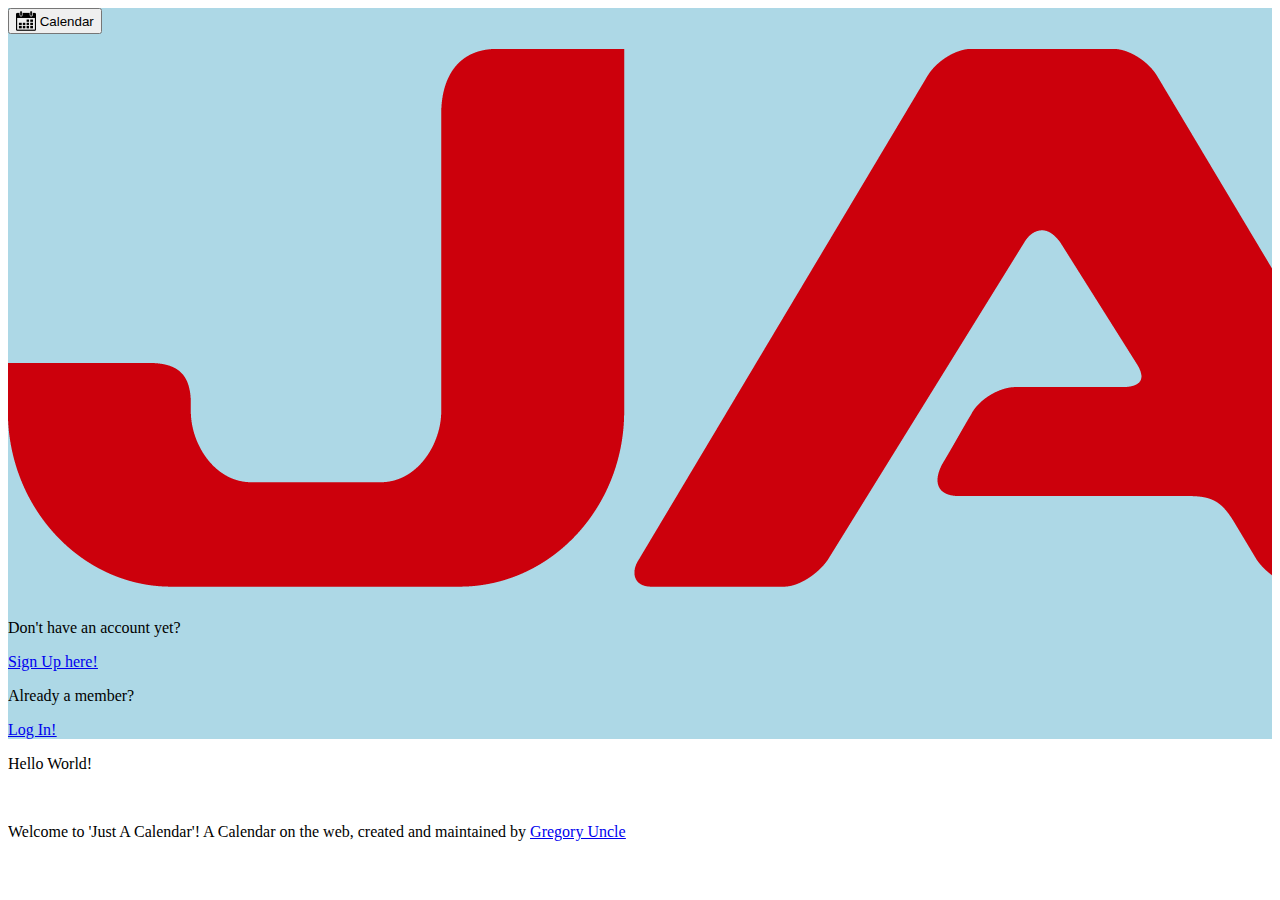
<file: index.html>
<!DOCTYPE html>
<html>

<head>
    <title>Just A Calendar - Home</title>
    <meta charset="utf-8">
    <meta name="viewport" content="width=device-width, initial-scale=1">
    <link href="https://cdn.jsdelivr.net/npm/bootstrap@5.3.0-alpha1/dist/css/bootstrap.min.css" rel="stylesheet"
        integrity="sha384-GLhlTQ8iRABdZLl6O3oVMWSktQOp6b7In1Zl3/Jr59b6EGGoI1aFkw7cmDA6j6gD" crossorigin="anonymous">
    <link rel="stylesheet" href="assets/codeassets/Index.css">

</head>

<body>
    <div class="container-fluid">
        <div class="row">
            <div class="d-flex flex-row col-12 upperbar">
                <div class="col-2 d-flex align-items-center">
                    <button class="calbutt hideonmobilecalbutt"><a class="calbuttlink" href="calendar.html"
                            id="calendarlink"><img src="assets/imageassets/button/calicon.png"
                                class="calicon">&nbsp;Calendar</a></button>
                    <button class="showonmobilecalbutt"><a class="calbuttlink" href="calendar.html" id="calendarlink"><img
                                src="assets/imageassets/button/calicon.png" class="calicon"></a></button>
                </div>

                <div class="col-5 col-sm-4 col-md-3 d-flex align-items-center">
                    <img src="assets/imageassets/JAClogo.png" class="img-fluid">
                </div>

                <div class="col-2 col-sm-2 col-md-3 col-lg-4 col-xl-5">

                </div>

                <div class="col-3 col-sm-4">
                    <div class="d-flex justify-content-start">
                        <label for="signuplink">
                            <p class="hideonmobiletext">Don't have an account yet?</p>
                        </label>
                    </div>
                    <div class="d-flex justify-content-start">
                        <a href="signup.html" id="signuplink" target="_blank"><u>
                                <p class="hideonmobiletext">Sign Up here!</p>
                                <p class="showonmobiletext">Sign Up!</p>
                            </u></a>
                    </div>
                    <div class="d-flex justify-content-start">
                        <label for="loginlink">
                            <p class="hideonmobiletext">Already a member?</p>
                        </label>
                    </div>
                    <div class="d-flex justify-content-start">
                        <a href="login.html" id="loginlink" target="_blank"><u>Log In!</u></a>
                    </div>
                </div>
            </div>
        </div>
        <div>
            <p>Hello World!</p><br>
            <p>Welcome to 'Just A Calendar'! A Calendar on the web, created and maintained
                by <a href="https://www.instagram.com/gregoryuncle/" id="gregorylink" target="_blank"><u>Gregory
                        Uncle</u></a>
            </p>
        </div>



    </div>
 <!--  <footer>
        <a href="https://www.instagram.com/justacalendar/"><img src="assets/imageassets/socialmedia/instagram.png"></a>
    </footer> -->
    <script src="https://cdn.jsdelivr.net/npm/bootstrap@5.3.0-alpha1/dist/js/bootstrap.bundle.min.js"
        integrity="sha384-w76AqPfDkMBDXo30jS1Sgez6pr3x5MlQ1ZAGC+nuZB+EYdgRZgiwxhTBTkF7CXvN"
        crossorigin="anonymous"></script>
</body>

</html>
</file>
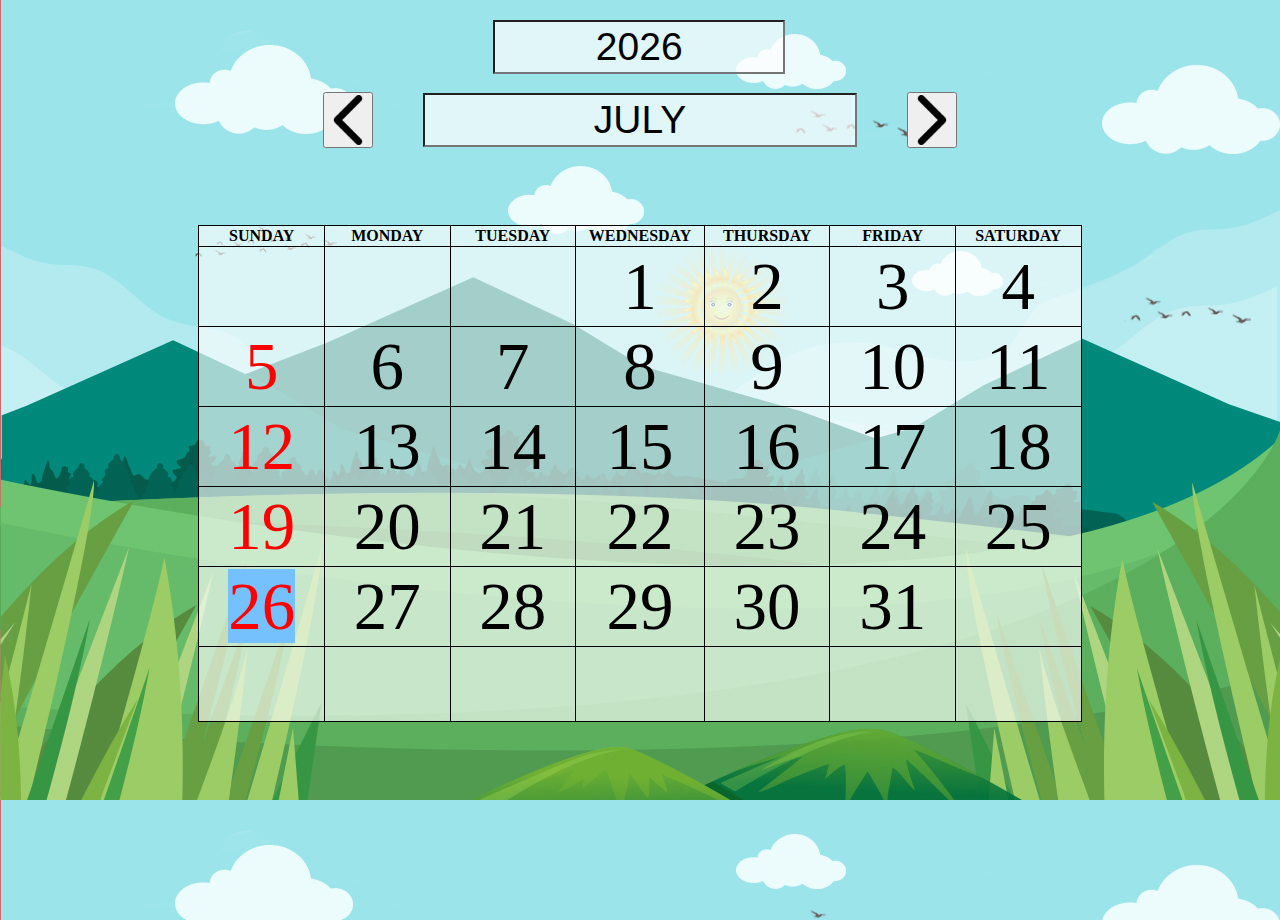
<file: calendar.html>
<!DOCTYPE html>
<html>

<head>
    <meta name="viewport" content="width=device-width, initial-scale=1.0">
    <title>JAC - Calendar</title>

    <link rel="stylesheet" href="assets/codeassets/Calendar.css">
    <script src="https://code.jquery.com/jquery-3.2.1.min.js"></script>
    <script src="assets/codeassets/Calendar.js"></script>
</head>

<body onload="Yearinput(false)">
    <div class="bigdiv">
        <div class="YearBoxdiv">
            <input type="text" class="YearBox" id="YearInput" name="YearInput" onmouseover="unhidesearch()">
            <button onclick="Yearinput(true)" class="yearinbutton" id="yearinbutton"><img class="searchimg"
                    src="assets/imageassets/button/searchimg.png" alt="search"></button>
        </div>
        <br>



        <div class="MonthBoxdiv">

            <button onclick="leftbutton()" class="leftmonthbutton" id="leftmonthbutton" disabled><img class="leftarrimg"
                    src="assets/imageassets/button/rightarrow.png" alt="right"></button>
            <input type="text" class="MonthBox" id="MonthBox" value="" readonly>
            <button onclick="rightbutton()" class="rightmonthbutton" id="rightmonthbutton" disabled=><img
                    class="rightarrimg" src="assets/imageassets/button/rightarrow.png" alt="right"></button>
        </div>

       <!-- <div class="monthtabledivsm showonmobiletable">
            <table class="monthtablesm showonmobiletable" id="monthtablesm">
                <tr>
                    <th class="hideonmobileweekname">SUND</th>
                    <th class="hideonmobileweekname">MOND</th>
                    <th class="hideonmobileweekname">TUES</th>
                    <th class="hideonmobileweekname">WEDN</th>
                    <th class="hideonmobileweekname">THUR</th>
                    <th class="hideonmobileweekname">FRID</th>
                    <th class="hideonmobileweekname">SATU</th>

                    <th class="showonmobileweekname">SU</th>
                    <th class="showonmobileweekname">MO</th>
                    <th class="showonmobileweekname">TU</th>
                    <th class="showonmobileweekname">WE</th>
                    <th class="showonmobileweekname">TH</th>
                    <th class="showonmobileweekname">FR</th>
                    <th class="showonmobileweekname">SA</th>
                </tr>
                <tr>
                    <td class="tds"></td>
                    <td class="tds"></td>
                    <td class="tds"></td>
                    <td class="tds"></td>
                    <td class="tds"></td>
                    <td class="tds"></td>
                    <td class="tds"></td>
                </tr>
                <tr>
                    <td class="tds"></td>
                    <td class="tds"></td>
                    <td class="tds"></td>
                    <td class="tds"></td>
                    <td class="tds"></td>
                    <td class="tds"></td>
                    <td class="tds"></td>
                </tr>
                <tr>
                    <td class="tds"></td>
                    <td class="tds"></td>
                    <td class="tds"></td>
                    <td class="tds"></td>
                    <td class="tds"></td>
                    <td class="tds"></td>
                    <td class="tds"></td>
                </tr>
                <tr>
                    <td class="tds"></td>
                    <td class="tds"></td>
                    <td class="tds"></td>
                    <td class="tds"></td>
                    <td class="tds"></td>
                    <td class="tds"></td>
                    <td class="tds"></td>
                </tr>
                <tr>
                    <td class="tds"></td>
                    <td class="tds"></td>
                    <td class="tds"></td>
                    <td class="tds"></td>
                    <td class="tds"></td>
                    <td class="tds"></td>
                    <td class="tds"></td>
                </tr>
                <tr>
                    <td class="tds"></td>
                    <td class="tds"></td>
                    <td class="tds"></td>
                    <td class="tds"></td>
                    <td class="tds"></td>
                    <td class="tds"></td>
                    <td class="tds"></td>
                </tr>
            </table>
        </div> -->

        <div class="monthtablediv">
            <table class="monthtable" id="monthtable">
                <tr>
                    <th class="showonlargeweek">SUNDAY</th>
                    <th class="showonlargeweek">MONDAY</th>
                    <th class="showonlargeweek">TUESDAY</th>
                    <th class="showonlargeweek">WEDNESDAY</th>
                    <th class="showonlargeweek">THURSDAY</th>
                    <th class="showonlargeweek">FRIDAY</th>
                    <th class="showonlargeweek">SATURDAY</th>
					
					<th class="showonmediumweek">SUND</th>
                    <th class="showonmediumweek">MOND</th>
                    <th class="showonmediumweek">TUES</th>
                    <th class="showonmediumweek">WEDN</th>
                    <th class="showonmediumweek">THUR</th>
                    <th class="showonmediumweek">FRID</th>
                    <th class="showonmediumweek">SATU</th>

                    <th class="showonsmallweek">SUN</th>
                    <th class="showonsmallweek">MON</th>
                    <th class="showonsmallweek">TUE</th>
                    <th class="showonsmallweek">WED</th>
                    <th class="showonsmallweek">THU</th>
                    <th class="showonsmallweek">FRI</th>
                    <th class="showonsmallweek">SAT</th>
                </tr>

                <tr>
                    <td></td>
                    <td></td>
                    <td></td>
                    <td></td>
                    <td></td>
                    <td></td>
                    <td></td>
                </tr>
                <tr>
                    <td></td>
                    <td></td>
                    <td></td>
                    <td></td>
                    <td></td>
                    <td></td>
                    <td></td>
                </tr>
                <tr>
                    <td></td>
                    <td></td>
                    <td></td>
                    <td></td>
                    <td></td>
                    <td></td>
                    <td></td>
                </tr>
                <tr>
                    <td></td>
                    <td></td>
                    <td></td>
                    <td></td>
                    <td></td>
                    <td></td>
                    <td></td>
                </tr>
                <tr>
                    <td></td>
                    <td></td>
                    <td></td>
                    <td></td>
                    <td></td>
                    <td></td>
                    <td></td>
                </tr>
                <tr>
                    <td></td>
                    <td></td>
                    <td></td>
                    <td></td>
                    <td></td>
                    <td></td>
                    <td></td>
                </tr>
            </table>
        </div>
    </div>
</body>


</html>
</file>
<file: assets/codeassets/Index.css>
.upperbar{
    background-color: lightblue;
}

.row {
    margin:0px;
  }

.container-fluid{
  padding-left: 0rem;
  padding-right: 0rem;
  overflow: hidden;
}

@media (max-width: 647px) {
  .hideonmobilecalbutt {
    display: none;
  }
}
@media (min-width: 648px) {
  .showonmobilecalbutt {
    display: none;
  }
}

@media (max-width: 597px) {
  .hideonmobiletext {
    display: none;
  }
}
@media (min-width: 598px) {
  .showonmobiletext {
    display: none;
  }
}

.calbuttlink{
  text-decoration:none;
  color: black;
  display: flex;
  align-items: center;
}

.calicon{
  height: 20px;
  width: 20px;
}
</file>
<file: assets/codeassets/Calendar.css>
body {
    margin: 0;
    width: 100vw;
    height: 100vh;
}
.bigdiv{
    width: 100vw;
    height: 100vh;
}
.YearBoxdiv{
    margin-top: 20px;
    text-align: center;
    display: flex;
    align-items: center;
    justify-content: center;
}
.YearBox{
    background: rgba(255, 254, 254, 0.7);
    text-align: center;
    height: 50px;
    width: 22.22%;
    font-size: 50px;
    margin-left: 5%;
}
.yearinbutton{
    margin-left: 2%;
    cursor: pointer;
    height: 40px;
    width: 40px;
    display: flex;
    align-items: center;
    justify-content: center;
}
.searchimg{
    height: 40px;
    width: 40px;
    
    transform: scaleX(-1);
}

.MonthBoxdiv{
    text-align: center;
    display: flex;
    align-items: center;
    flex-direction: row;
    justify-content: center;
}
.MonthBox{
    background: rgba(255, 254, 254, 0.7);
    text-align: center;
    height: 56px;
    width: 33.3333333%;
    font-size: 50px;
    vertical-align: top;
}
.leftmonthbutton{
    cursor: pointer;
    margin-right: 50px;
    height: 56px;
    width: 50px;
    display: flex;
    align-items: center;
    flex-direction: column-reverse;
}
.leftarrimg{
    height: 50px;
    width: 50px;
    margin: 0px;
    padding: 0px;
    transform: scaleX(-1);
}
.rightarrimg{
    height: 50px;
    width: 50px;
    padding: 0px;
}

.rightmonthbutton{
    cursor: pointer;
    margin-left: 50px;
    height: 56px;
    width: 50px;
    display: flex;
    align-items: center;
    flex-direction: column-reverse;
}

.monthtable,th,td{
    background: rgba(255, 254, 254, 0.4);
    border: 1px solid black;
    border-collapse: collapse;
    text-align: center;
}
td{
    width: 100px;
    height: 80px;

    font-size: 60px;
}



.monthtable{
    margin-top: 6%;
    margin-bottom: 10%;
    width: 69%;
}
.monthtablediv{
    display: flex;
    justify-content: center;
    flex-direction: row;
}





@media (max-width: 890px) {
    .showonlargeweek {
      display: none;
    }
  }
  @media (min-width: 891px) {
    .showonmediumweek {
      display: none;
    }
  }
@media (max-width: 590px) {
    .showonmediumweek {
      display: none;
    }
  }
  @media (min-width: 591px) {
    .showonsmallweek {
      display: none;
    }
  }
  
  @media (max-width: 310px) {
    td {
      font-size: 30px;
      height: 35px;
    }
  }
  @media (min-width: 311px) {
    td {
      font-size: 31px;
      height: 36px;
    }
  }
  @media (min-width: 350px) {
    td {
      font-size: 36px;
      height: 41px;
    }
  }
  @media (min-width: 400px) {
    td {
      font-size: 41px;
      height: 46px;
    }
  }
  @media (min-width: 450px) {
    td {
      font-size: 46px;
      height: 51px;
    }
  }
  @media (min-width: 500px) {
    td {
      font-size: 51px;
      height: 56px;
    }
  }
  @media (min-width: 550px) {
    td {
      font-size: 56px;
      height: 61px;
    }
  }
  @media (min-width: 600px) {
    td {
      font-size: 61px;
      height: 66px;
    }
  }
  @media (min-width: 650px) {
    td {
      font-size: 64px;
      height: 69px;
    }
  }
  @media (min-width: 700px) {
    td {
      font-size: 67px;
      height: 72px;
    }
  }
  @media (min-width: 1000px) {
    td {
      font-size: 67px;
      height: 72px;
    }
  }
  
  
 

  @media (max-width: 330px) {
    .MonthBox,.YearBox {
      height: 18px;
      font-size: 16px;
    }
  }
  @media (min-width: 331px) {
    .MonthBox,.YearBox {
      height: 24px;
      font-size: 17px;
    }
  }
  @media (min-width: 390px) {
    .MonthBox,.YearBox {
      height: 30px;
      font-size: 21px;
    }
  }
  @media (min-width: 450px) {
    .MonthBox,.YearBox {
      height: 30px;
      font-size: 24px;
    }
  }
  @media (min-width: 510px) {
    .MonthBox,.YearBox {
      height: 36px;
      font-size: 27px;
    }
  }
  @media (min-width: 570px) {
    .MonthBox,.YearBox {
      height: 36px;
      font-size: 30px;
    }
  }
  @media (min-width: 630px) {
    .MonthBox,.YearBox {
      height: 42px;
      font-size: 33px;
    }
  }
  @media (min-width: 690px) {
    .MonthBox,.YearBox {
      height: 42px;
      font-size: 36px;
    }
  }
  @media (min-width: 750px) {
    .MonthBox,.YearBox {
      height: 48px;
      font-size: 39px;
    }
  }

  @media (max-width: 330px) {
    .leftmonthbutton,.rightmonthbutton {
      height: 26px;
      width: 20px;
    }
  }
  @media (max-width: 330px) {
    .leftarrimg,.rightarrimg {
      height: 20px;
      width: 20px;
    }
  }
  @media (min-width: 331px) {
    .leftmonthbutton,.rightmonthbutton {
      height: 32px;
      width: 26px;
    }
  }
  @media (min-width: 331px) {
    .leftarrimg,.rightarrimg {
      height: 26px;
      width: 26px;
    }
  }
  @media (min-width: 390px) {
    .leftmonthbutton,.rightmonthbutton {
      height: 38px;
      width: 32px;
    }
  }
  @media (min-width: 390px) {
    .leftarrimg,.rightarrimg {
      height: 32px;
      width: 32px;
    }
  }
  @media (min-width: 450px) {
    .leftmonthbutton,.rightmonthbutton {
      height: 38px;
      width: 32px;
    }
  }
  @media (min-width: 450px) {
    .leftarrimg,.rightarrimg {
      height: 32px;
      width: 32px;
    }
  }
  @media (min-width: 510px) {
    .leftmonthbutton,.rightmonthbutton {
      height: 44px;
      width: 38px;
    }
  }
  @media (min-width: 510px) {
    .leftarrimg,.rightarrimg {
      height: 38px;
      width: 38px;
    }
  }
  @media (min-width: 570px) {
    .leftmonthbutton,.rightmonthbutton {
      height: 44px;
      width: 38px;
    }
  }
  @media (min-width: 570px) {
    .leftarrimg,.rightarrimg {
      height: 38px;
      width: 38px;
    }
  }
  @media (min-width: 630px) {
    .leftmonthbutton,.rightmonthbutton {
      height: 50px;
      width: 44px;
    }
  }
  @media (min-width: 630px) {
    .leftarrimg,.rightarrimg {
      height: 44px;
      width: 44px;
    }
  }
  @media (min-width: 690px) {
    .leftmonthbutton,.rightmonthbutton {
      height: 50px;
      width: 44px;
    }
  }
  @media (min-width: 690px) {
    .leftarrimg,.rightarrimg {
      height: 44px;
      width: 44px;
    }
  }
  @media (min-width: 750px) {
    .leftmonthbutton,.rightmonthbutton {
      height: 56px;
      width: 50px;
    }
  }
  @media (min-width: 750px) {
    .leftarrimg,.rightarrimg {
      height: 50px;
      width: 50px;
    }
  }
</file>
